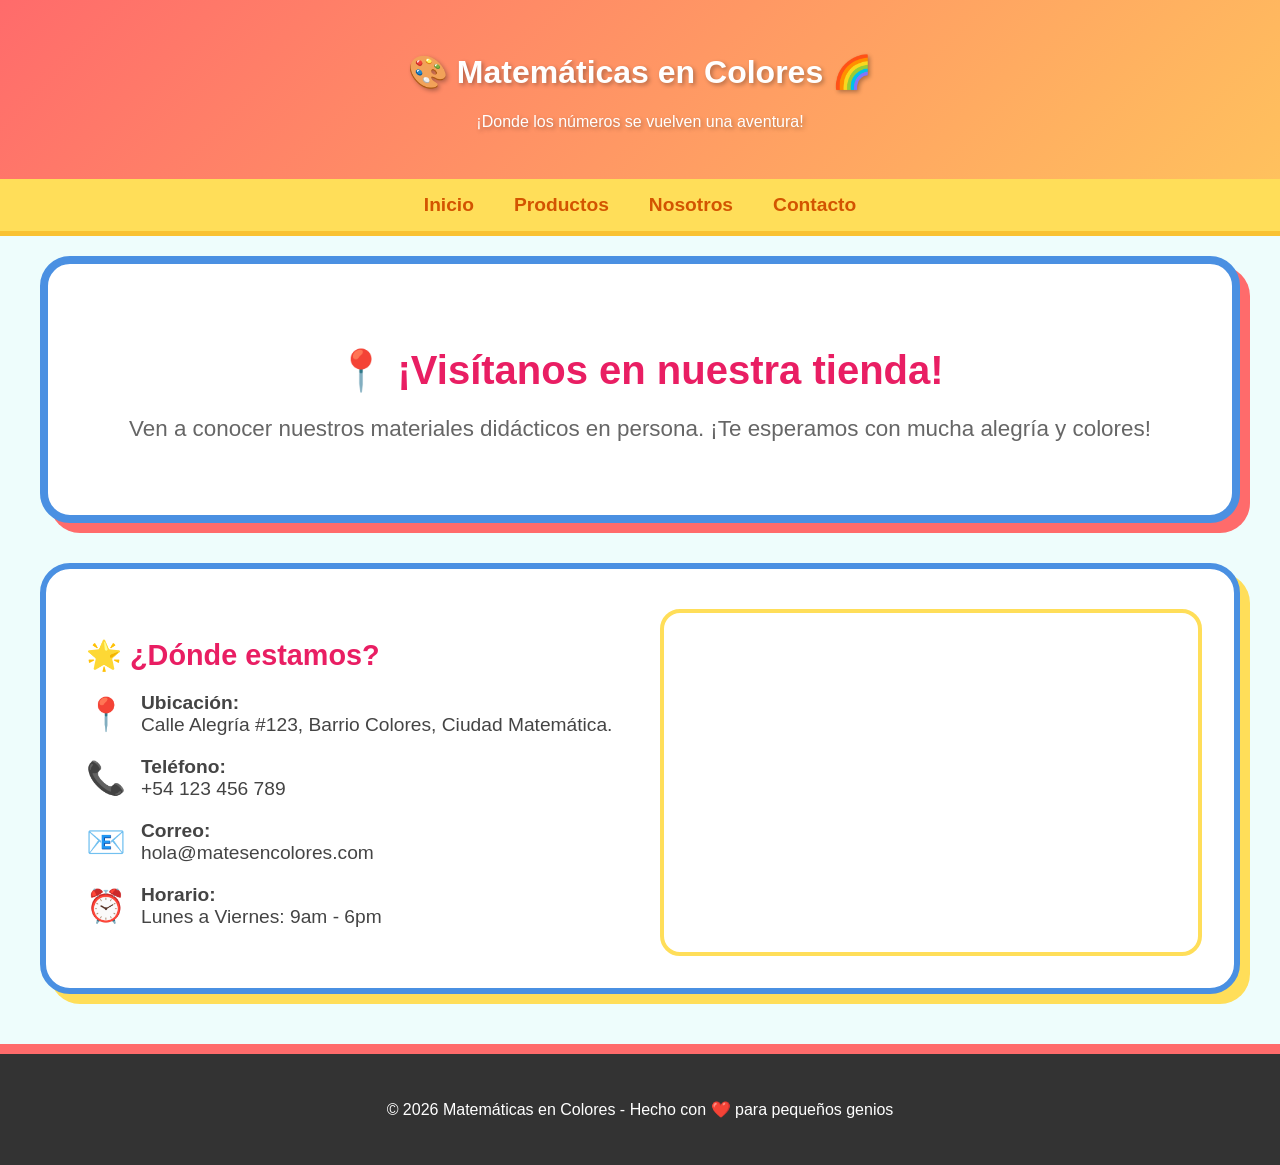
<file: contacto.html>
<!DOCTYPE html>
<html lang="es">
<head>
    <meta charset="UTF-8">
    <meta name="viewport" content="width=device-width, initial-scale=1.0">
    <title>Contacto - Matemáticas en Colores</title>
    <link rel="stylesheet" href="style.css">
    <style>
        .contact-container {
            display: grid;
            grid-template-columns: 1fr 1fr;
            gap: 40px;
            background: white;
            padding: 40px;
            border-radius: 30px;
            border: 6px solid #4a90e2;
            box-shadow: 10px 10px 0px #ffde59;
        }
        .contact-info {
            text-align: left;
        }
        .contact-info h3 {
            color: #e91e63;
            font-size: 1.8rem;
            margin-bottom: 20px;
        }
        .contact-method {
            display: flex;
            align-items: center;
            margin-bottom: 20px;
            font-size: 1.2rem;
        }
        .contact-method span {
            font-size: 2rem;
            margin-right: 15px;
        }
        .map-container {
            width: 100%;
            height: 100%;
            min-height: 300px;
            border-radius: 20px;
            overflow: hidden;
            border: 4px solid #ffde59;
        }
        @media (max-width: 768px) {
            .contact-container {
                grid-template-columns: 1fr;
            }
        }
    </style>
</head>
<body>
    <header>
        <h1>🎨 Matemáticas en Colores 🌈</h1>
        <p>¡Donde los números se vuelven una aventura!</p>
    </header>
    <nav>
        <a href="index.html">Inicio</a>
        <a href="productos.html">Productos</a>
        <a href="nosotros.html">Nosotros</a>
        <a href="contacto.html">Contacto</a>
    </nav>
    <div class="container">
        <section class="hero">
            <h2 style="color: #e91e63;">📍 ¡Visítanos en nuestra tienda!</h2>
            <p>Ven a conocer nuestros materiales didácticos en persona. ¡Te esperamos con mucha alegría y colores!</p>
        </section>

        <div class="contact-container">
            <div class="contact-info">
                <h3>🌟 ¿Dónde estamos?</h3>
                <div class="contact-method">
                    <span>📍</span>
                    <div><strong>Ubicación:</strong><br>Calle Alegría #123, Barrio Colores, Ciudad Matemática.</div>
                </div>
                <div class="contact-method">
                    <span>📞</span>
                    <div><strong>Teléfono:</strong><br>+54 123 456 789</div>
                </div>
                <div class="contact-method">
                    <span>📧</span>
                    <div><strong>Correo:</strong><br>hola@matesencolores.com</div>
                </div>
                <div class="contact-method">
                    <span>⏰</span>
                    <div><strong>Horario:</strong><br>Lunes a Viernes: 9am - 6pm</div>
                </div>
            </div>

            <div class="map-container">
                <!-- Mapa de Google Maps (Ejemplo genérico centrado en una zona urbana) -->
                <iframe
                    src="https://www.google.com/maps/embed?pb=!1m18ihttps://www.google.com/maps/embed?pb=!1m18!1m12!1m3!1d3151.83P4.00!2d-58.3815!3d-34.6037!2m3!1f0!2f0!3f0!3m2!1i1024!2i768!4f13.1!3m3!1m2!1s0x0%3A0x0!2zMzTCs gì0yJzEzLidTswS0yMyc0OS41IkU!5e0!3m2!1ses!2sar!4v1600000000000"
                    width="100%"
                    height="100%"
                    style="border:0;"
                    allowfullscreen=""
                    loading="lazy">
                </iframe>
            </div>
        </div>
    </div>

    <footer style="border-top-color: #ff6b6b;">
        <p>&copy; 2026 Matemáticas en Colores - Hecho con ❤️ para pequeños genios</p>
    </footer>
</body>
</html>
</file>
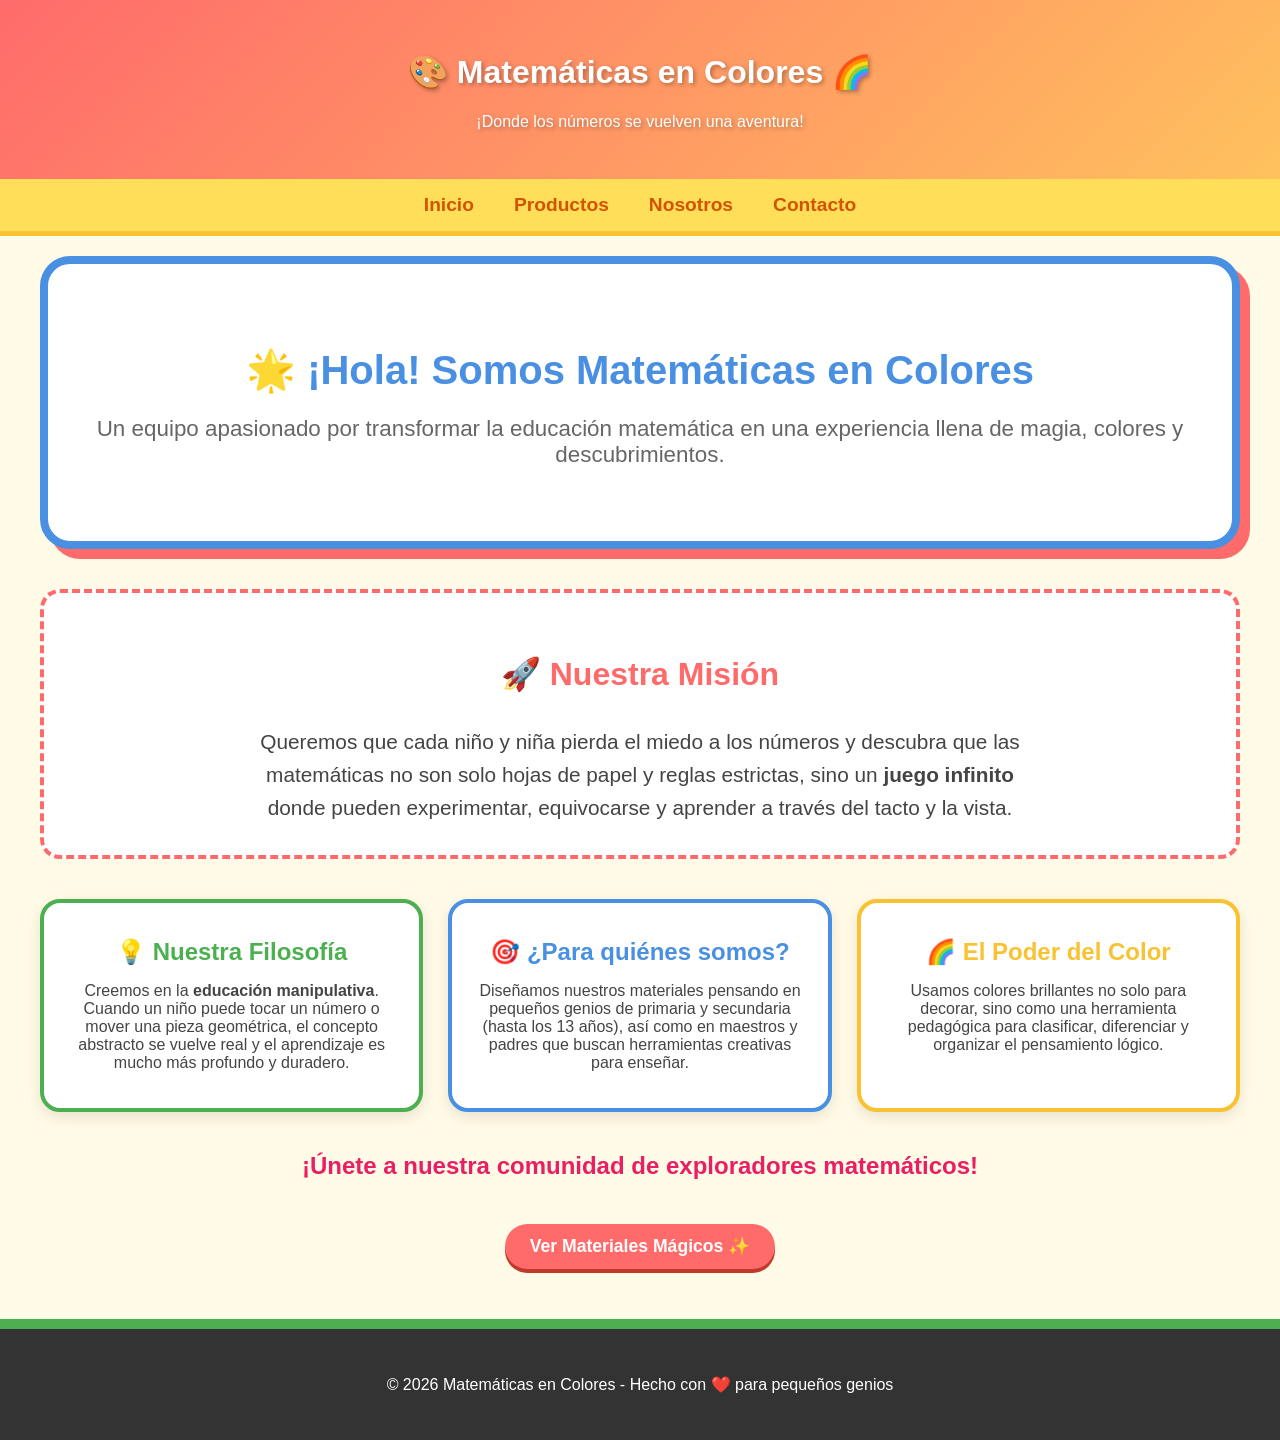
<file: nosotros.html>
<!DOCTYPE html>
<html lang="es">
<head>
    <meta charset="UTF-8">
    <meta name="viewport" content="width=device-width, initial-scale=1.0">
    <title>Conócenos - Matemáticas en Colores</title>
    <link rel="stylesheet" href="style.css">
</head>
<body style="background-color: #fffbe6;">
    <header>
        <h1>🎨 Matemáticas en Colores 🌈</h1>
        <p>¡Donde los números se vuelven una aventura!</p>
    </header>
    <nav>
        <a href="index.html">Inicio</a>
        <a href="productos.html">Productos</a>
        <a href="nosotros.html">Nosotros</a>
        <a href="contacto.html">Contacto</a>
    </nav>
    <div class="container">
        <section class="hero">
            <h2 style="color: #4a90e2;">🌟 ¡Hola! Somos Matemáticas en Colores</h2>
            <p>Un equipo apasionado por transformar la educación matemática en una experiencia llena de magia, colores y descubrimientos.</p>
        </section>

        <div class="featured-section" style="display: flex; flex-direction: column; align-items: center; text-align: center; border-color: #ff6b6b;">
            <div class="featured-text">
                <h3 style="color: #ff6b6b; font-size: 2rem;">🚀 Nuestra Misión</h3>
                <p style="font-size: 1.3rem; max-width: 800px; margin: 0 auto;">
                    Queremos que cada niño y niña pierda el miedo a los números y descubra que las matemáticas no son solo hojas de papel y reglas estrictas, sino un <b>juego infinito</b> donde pueden experimentar, equivocarse y aprender a través del tacto y la vista.
                </p>
            </div>
        </div>

        <div class="products-grid" style="grid-template-columns: repeat(auto-fit, minmax(300px, 1fr));">
            <div class="product-card" style="border-color: #4caf50;">
                <h3 style="color: #4caf50;">💡 Nuestra Filosofía</h3>
                <p>Creemos en la <b>educación manipulativa</b>. Cuando un niño puede tocar un número o mover una pieza geométrica, el concepto abstracto se vuelve real y el aprendizaje es mucho más profundo y duradero.</p>
            </div>

            <div class="product-card" style="border-color: #4a90e2;">
                <h3 style="color: #4a90e2;">🎯 ¿Para quiénes somos?</h3>
                <p>Diseñamos nuestros materiales pensando en pequeños genios de primaria y secundaria (hasta los 13 años), así como en maestros y padres que buscan herramientas creativas para enseñar.</p>
            </div>

            <div class="product-card" style="border-color: #f9c232;">
                <h3 style="color: #f9c232;">🌈 El Poder del Color</h3>
                <p>Usamos colores brillantes no solo para decorar, sino como una herramienta pedagógica para clasificar, diferenciar y organizar el pensamiento lógico.</p>
            </div>
        </div>

        <div style="text-align: center; margin-top: 40px;">
            <p style="font-size: 1.5rem; color: #e91e63; font-weight: bold;">¡Únete a nuestra comunidad de exploradores matemáticos!</p>
            <a href="productos.html" class="btn-buy" style="display: inline-block; margin-top: 20px;">Ver Materiales Mágicos ✨</a>
        </div>
    </div>

    <footer style="border-top-color: #4caf50;">
        <p>&copy; 2026 Matemáticas en Colores - Hecho con ❤️ para pequeños genios</p>
    </footer>
</body>
</html>
</file>
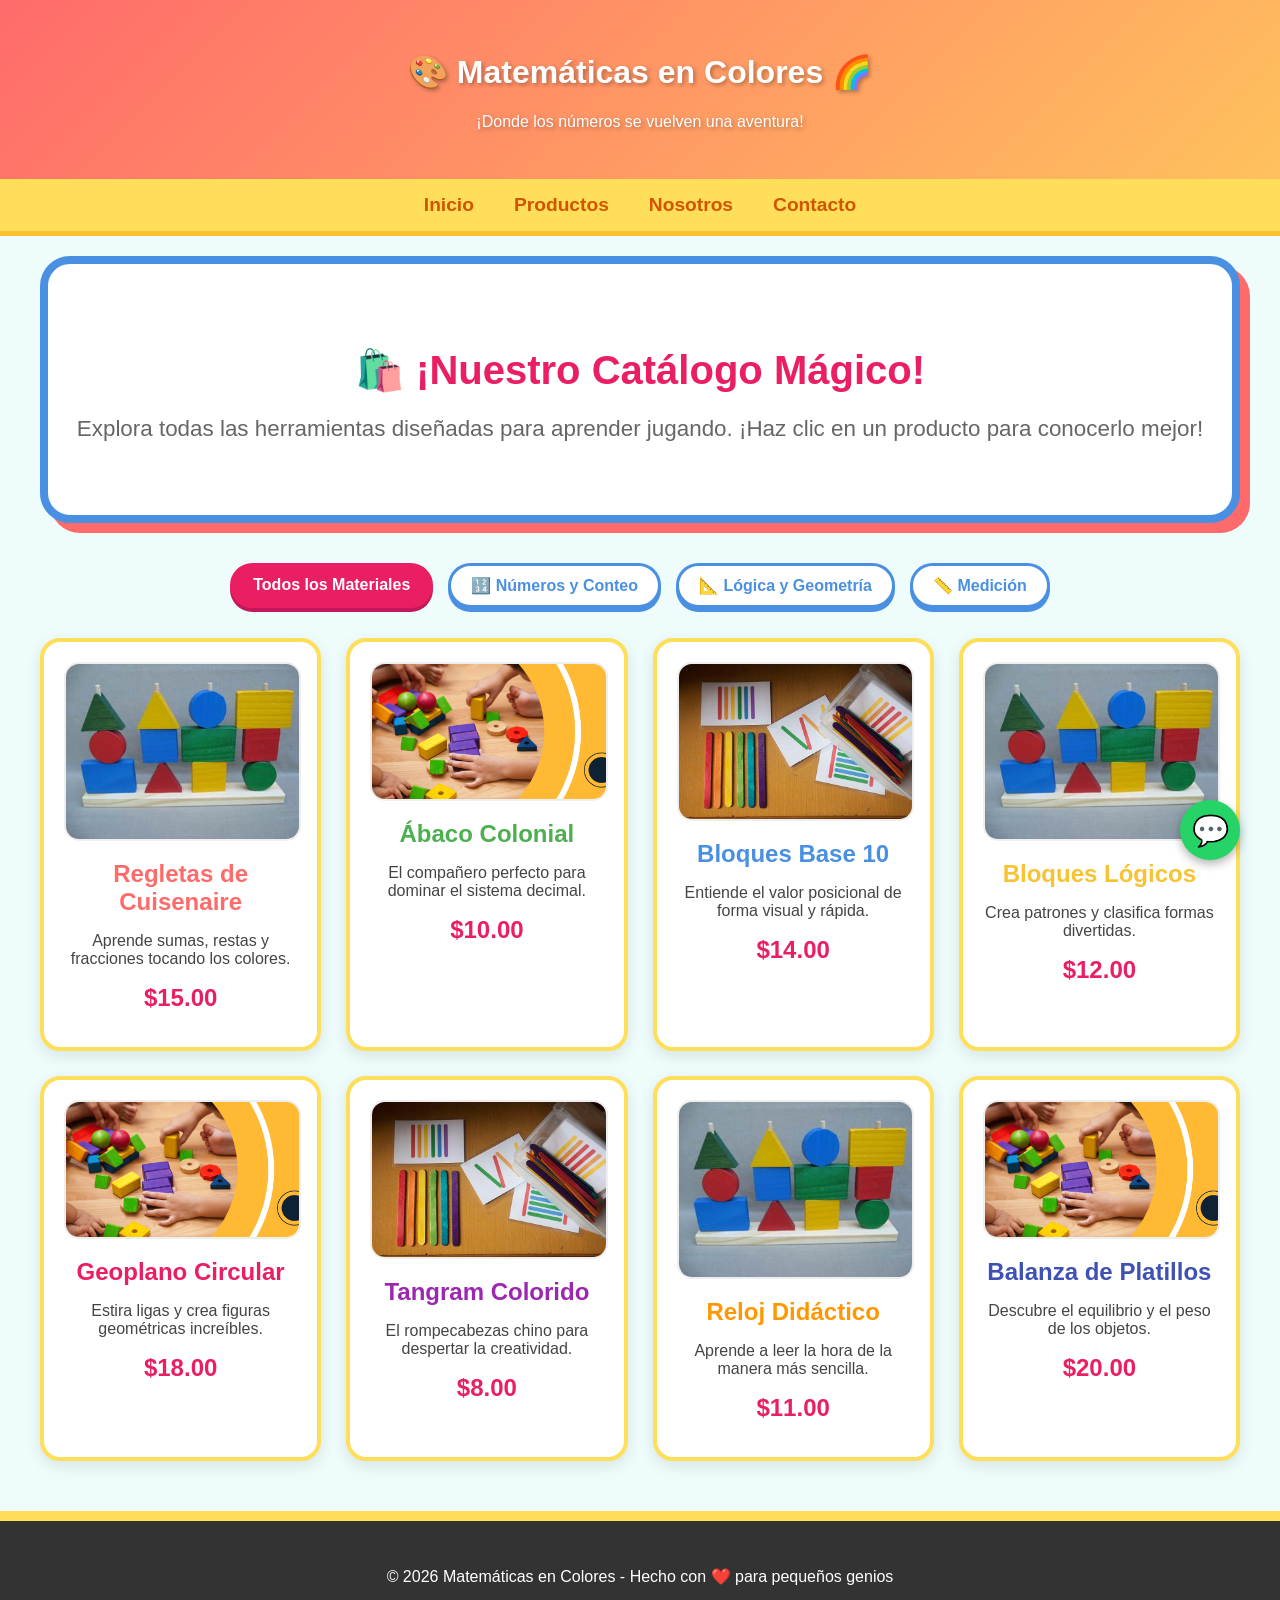
<file: productos.html>
<!DOCTYPE html>
<html lang="es">
<head>
    <meta charset="UTF-8">
    <meta name="viewport" content="width=device-width, initial-scale=1.0">
    <title>Catálogo de Productos - Matemáticas en Colores</title>
    <link rel="stylesheet" href="style.css">
    <style>
        .filter-container {
            display: flex;
            justify-content: center;
            flex-wrap: wrap;
            gap: 15px;
            margin-bottom: 30px;
        }
        .filter-btn {
            background: white;
            border: 3px solid #4a90e2;
            color: #4a90e2;
            padding: 10px 20px;
            border-radius: 50px;
            cursor: pointer;
            font-weight: bold;
            font-family: inherit;
            font-size: 1rem;
            transition: all 0.3s ease;
            box-shadow: 0 4px 0 #4a90e2;
        }
        .filter-btn:hover {
            background: #4a90e2;
            color: white;
            transform: translateY(-2px);
        }
        .filter-btn.active {
            background: #e91e63;
            border-color: #e91e63;
            color: white;
            box-shadow: 0 4px 0 #c2185b;
        }
        .product-card.hidden {
            display: none;
        }
        .product-card {
            cursor: pointer;
        }
    </style>
</head>
<body>
    <header>
        <h1>🎨 Matemáticas en Colores 🌈</h1>
        <p>¡Donde los números se vuelven una aventura!</p>
    </header>
    <nav>
        <a href="index.html">Inicio</a>
        <a href="productos.html">Productos</a>
        <a href="nosotros.html">Nosotros</a>
        <a href="contacto.html">Contacto</a>
    </nav>
    <div class="container">
        <section class="hero">
            <h2 style="color: #e91e63;">🛍️ ¡Nuestro Catálogo Mágico!</h2>
            <p>Explora todas las herramientas diseñadas para aprender jugando. ¡Haz clic en un producto para conocerlo mejor!</p>
        </section>

        <div class="filter-container">
            <button class="filter-btn active" data-category="all">Todos los Materiales</button>
            <button class="filter-btn" data-category="conteo">🔢 Números y Conteo</button>
            <button class="filter-btn" data-category="geometria">📐 Lógica y Geometría</button>
            <button class="filter-btn" data-category="medicion">📏 Medición</button>
        </div>

        <main class="products-grid" id="products-grid">
            <!-- Categoría: Números y Conteo -->
            <div class="product-card" data-category="conteo"
                 data-full-desc="Las Regletas de Cuisenaire son un conjunto de bloques de colores de diferentes longitudes. Son perfectas para que los niños visualicen la composición y descomposición de números, aprendan sumas, restas y hasta conceptos de multiplicación de forma táctil."
                 data-price="$15.00">
                <img src="productos/ejemplo.jpg" alt="Regletas">
                <h3 style="color: #ff6b6b;">Regletas de Cuisenaire</h3>
                <p>Aprende sumas, restas y fracciones tocando los colores.</p>
                <span class="price">$15.00</span>
            </div>

            <div class="product-card" data-category="conteo"
                 data-full-desc="El Ábaco Colonial es una herramienta clásica y poderosa. Ayuda a los estudiantes a comprender el sistema decimal, el valor posicional y a realizar operaciones básicas de conteo con un soporte físico que facilita la concentración."
                 data-price="$10.00">
                <img src="productos/ejemplo2.png" alt="Ábaco">
                <h3 style="color: #4caf50;">Ábaco Colonial</h3>
                <p>El compañero perfecto para dominar el sistema decimal.</p>
                <span class="price">$10.00</span>
            </div>

            <div class="product-card" data-category="conteo"
                 data-full-desc="Los Bloques Base 10 permiten a los niños 'ver' la diferencia entre unidades, decenas y centenas. Es la herramienta ideal para eliminar la confusión sobre el valor posicional en los primeros años de escolaridad."
                 data-price="$14.00">
                <img src="productos/ejemplo3.jpg" alt="Bloques Base 10">
                <h3 style="color: #4a90e2;">Bloques Base 10</h3>
                <p>Entiende el valor posicional de forma visual y rápida.</p>
                <span class="price">$14.00</span>
            </div>

            <!-- Categoría: Lógica y Geometría -->
            <div class="product-card" data-category="geometria"
                 data-full-desc="Los Bloques Lógicos consisten en piezas que varían en color, forma y tamaño. Ayudan a desarrollar la capacidad de análisis, la clasificación y la resolución de problemas mediante la identificación de atributos."
                 data-price="$12.00">
                <img src="productos/ejemplo.jpg" alt="Bloques Lógicos">
                <h3 style="color: #f9c232;">Bloques Lógicos</h3>
                <p>Crea patrones y clasifica formas divertidas.</p>
                <span class="price">$12.00</span>
            </div>

            <div class="product-card" data-category="geometria"
                 data-full-desc="El Geoplano Circular permite explorar la geometría plana mediante la creación de figuras con ligas elásticas. Es ideal para enseñar conceptos de simetría, ángulos y polígonos de manera creativa y kinestésica."
                 data-price="$18.00">
                <img src="productos/ejemplo2.png" alt="Geoplano Circular">
                <h3 style="color: #e91e63;">Geoplano Circular</h3>
                <p>Estira ligas y crea figuras geométricas increíbles.</p>
                <span class="price">$18.00</span>
            </div>

            <div class="product-card" data-category="geometria"
                 data-full-desc="El Tangram es el rompecabezas la chino por excelencia. A través de 7 piezas geométricas, el niño debe formar figuras específicas, fomentando la visión espacial y la paciencia."
                 data-price="$8.00">
                <img src="productos/ejemplo3.jpg" alt="Tangram">
                <h3 style="color: #9c27b0;">Tangram Colorido</h3>
                <p>El rompecabezas chino para despertar la creatividad.</p>
                <span class="price">$8.00</span>
            </div>

            <!-- Categoría: Medición -->
            <div class="product-card" data-category="medicion"
                 data-full-desc="Nuestro Reloj Didáctico tiene manecillas móviles y colores contrastantes para que aprender a leer la hora sea un juego. Incluye marcas de minutos y horas muy claras para evitar confusiones."
                 data-price="$11.00">
                <img src="productos/ejemplo.jpg" alt="Reloj Didáctico">
                <h3 style="color: #ff9800;">Reloj Didáctico</h3>
                <p>Aprende a leer la hora de la manera más sencilla.</p>
                <span class="price">$11.00</span>
            </div>

            <div class="product-card" data-category="medicion"
                 data-full-desc=" la Balanza de Platillos es la introducción perfecta al concepto de masa y peso. Permite comparar objetos y entender el equilibrio, fundamental para comprender las igualdades matemáticas."
                 data-price="$20.00">
                <img src="productos/ejemplo2.png" alt="Balanza">
                <h3 style="color: #3f51b5;">Balanza de Platillos</h3>
                <p>Descubre el equilibrio y el peso de los objetos.</p>
                <span class="price">$20.00</span>
            </div>
        </main>
    </div>

    <!-- Modal para detalle de producto -->
    <div class="modal" id="product-modal">
        <div class="modal-content">
            <button class="modal-close" id="close-modal">&times;</button>
            <div class="modal-image">
                <div class="modal-carousel">
                    <div class="carousel-container" id="carousel-items">
                        <!-- Items will be added by JS -->
                    </div>
                    <div class="carousel-nav">
                        <button class="carousel-btn" id="prev-btn">❮</button>
                        <button class="carousel-btn" id="next-btn">❯</button>
                    </div>
                </div>
            </div>
            <div class="modal-details">
                <h2 id="modal-title">Título del Producto</h2>
                <div class="modal-price" id="modal-price">$0.00</div>
                <p id="modal-desc">Descripción detallada del producto...</p>
                <a href="https://wa.me/123456789" target="_blank" class="btn-buy" style="display: inline-block; text-align: center; text-decoration: none;">Consultar por WhatsApp 💬</a>
            </div>
        </div>
    </div>

    <a href="https://wa.me/123456789" class="whatsapp-float" target="_blank" title="¡Chatea con nosotros!">
        <span>💬</span>
    </a>

    <footer>
        <p>&copy; 2026 Matemáticas en Colores - Hecho con ❤️ para pequeños genios</p>
    </footer>

    <script>
        document.addEventListener('DOMContentLoaded', () => {
            // Lógica de Filtros
            const buttons = document.querySelectorAll('.filter-btn');
            const products = document.querySelectorAll('.product-card');

            buttons.forEach(button => {
                button.addEventListener('click', () => {
                    buttons.forEach(btn => btn.classList.remove('active'));
                    button.classList.add('active');
                    const category = button.getAttribute('data-category');
                    products.forEach(product => {
                        const productCategory = product.getAttribute('data-category');
                        if (category === 'all' || category === productCategory) {
                            product.classList.remove('hidden');
                        } else {
                            product.classList.add('hidden');
                        }
                    });
                });
            });

            // Lógica del Modal de Detalle
            const modal = document.getElementById('product-modal');
            const closeModal = document.getElementById('close-modal');
            const carouselItems = document.getElementById('carousel-items');
            const modalTitle = document.getElementById('modal-title');
            const modalPrice = document.getElementById('modal-price');
            const modalDesc = document.getElementById('modal-desc');

            products.forEach(product => {
                product.style.cursor = 'pointer';
                product.addEventListener('click', () => {
                    const title = product.querySelector('h3').innerText;
                    const price = product.getAttribute('data-price');
                    const desc = product.getAttribute('data-full-desc');

                    // Simular un carrusel con las 3 imágenes de ejemplo
                    const imgs = ["productos/ejemplo.jpg", "productos/ejemplo2.png", "productos/ejemplo3.jpg"];
                    carouselItems.innerHTML = '';
                    imgs.forEach(src => {
                        const div = document.createElement('div');
                        div.className = 'carousel-item';
                        div.innerHTML = `<img src="${src}" alt="Imagen del producto">`;
                        carouselItems.appendChild(div);
                    });

                    modalTitle.innerText = title;
                    modalPrice.innerText = price;
                    modalDesc.innerText = desc;

                    modal.style.display = 'flex';
                });
            });

            // Navegación del carrusel con loop infinito corregido
            const nextBtn = document.getElementById('next-btn');
            const prevBtn = document.getElementById('prev-btn');

            nextBtn.addEventListener('click', () => {
                const currentScroll = carouselItems.scrollLeft;
                const maxScroll = carouselItems.scrollWidth - carouselItems.clientWidth;

                if (currentScroll >= maxScroll - 10) {
                    carouselItems.scrollTo({ left: 0, behavior: 'smooth' });
                } else {
                    const itemWidth = carouselItems.querySelector('.carousel-item').offsetWidth;
                    carouselItems.scrollBy({ left: itemWidth, behavior: 'smooth' });
                }
            });

            prevBtn.addEventListener('click', () => {
                if (carouselItems.scrollLeft <= 10) {
                    carouselItems.scrollTo({ left: carouselItems.scrollWidth, behavior: 'smooth' });
                } else {
                    const itemWidth = carouselItems.querySelector('.carousel-item').offsetWidth;
                    carouselItems.scrollBy({ left: -itemWidth, behavior: 'smooth' });
                }
            });

            closeModal.addEventListener('click', () => {
                modal.style.display = 'none';
            });

            window.addEventListener('click', (e) => {
                if (e.target === modal) {
                    modal.style.display = 'none';
                }
            });
        });
    </script>
</body>
</html>
</file>
<file: style.css>
body {
    font-family: 'Comic Sans MS', 'Chalkboard SE', 'cursive', sans-serif;
    margin: 0;
    padding: 0;
    background-color: #eefdfc;
    color: #444;
}
header {
    background: linear-gradient(135deg, #ff6b6b, #ffde59, #4caf50, #4a90e2);
    background-size: 400% 400%;
    animation: gradientBG 15s ease infinite;
    color: white;
    padding: 2rem 0;
    text-align: center;
    box-shadow: 0 4px 15px rgba(0,0,0,0.1);
    text-shadow: 2px 2px 4px rgba(0,0,0,0.3);
}
@keyframes gradientBG {
    0% { background-position: 0% 50%; }
    50% { background-position: 100% 50%; }
    100% { background-position: 0% 50%; }
}
nav {
    display: flex;
    justify-content: center;
    background: #ffde59;
    padding: 15px;
    border-bottom: 5px solid #f9c232;
}
nav a {
    color: #d35400;
    text-decoration: none;
    margin: 0 20px;
    font-weight: bold;
    font-size: 1.2rem;
    transition: color 0.3s, transform 0.2s;
}
nav a:hover {
    color: #e67e22;
    transform: scale(1.1);
}
.container {
    max-width: 1200px;
    margin: 20px auto;
    padding: 0 20px;
}
.hero {
    text-align: center;
    padding: 50px 20px;
    background: white;
    border: 8px solid #4a90e2;
    border-radius: 30px;
    margin-bottom: 40px;
    box-shadow: 10px 10px 0px #ff6b6b;
}
.hero h2 {
    color: #e91e63;
    font-size: 2.5rem;
    margin-bottom: 20px;
}
.hero p {
    font-size: 1.4rem;
    color: #666;
}
.featured-section {
    display: flex;
    align-items: center;
    gap: 30px;
    background: #fff;
    padding: 30px;
    border-radius: 20px;
    border: 4px dashed #4caf50;
    margin-bottom: 40px;
}
.featured-text {
    flex: 1;
}
.featured-text h3 {
    color: #4caf50;
    font-size: 1.8rem;
}
.featured-text p {
    font-size: 1.2rem;
    line-height: 1.6;
}
.products-grid {
    display: grid;
    grid-template-columns: repeat(auto-fill, minmax(250px, 1fr));
    gap: 25px;
}
.product-card {
    background: white;
    border-radius: 20px;
    padding: 20px;
    text-align: center;
    border: 4px solid #ffde59;
    box-shadow: 0 5px 15px rgba(0,0,0,0.1);
    transition: all 0.3s ease;
}
.product-card:hover {
    transform: scale(1.05) rotate(2deg);
    border-color: #ff6b6b;
}
.product-card img {
    max-width: 100%;
    height: auto;
    border-radius: 15px;
    border: 2px solid #eee;
}
.product-card h3 {
    color: #4a90e2;
    font-size: 1.5rem;
    margin: 15px 0 10px;
}
.price {
    font-size: 1.5rem;
    font-weight: bold;
    color: #e91e63;
    display: block;
    margin-bottom: 15px;
}
.btn-buy {
    background-color: #ff6b6b;
    color: white;
    border: none;
    padding: 12px 25px;
    border-radius: 50px;
    cursor: pointer;
    text-decoration: none;
    font-weight: bold;
    font-size: 1.1rem;
    box-shadow: 0 4px 0 #c0392b;
    transition: all 0.2s;
}
.btn-buy:hover {
    background-color: #ff5252;
    transform: translateY(2px);
    box-shadow: 0 2px 0 #c0392b;
}

/* Modal Styles */
.modal {
    display: none;
    position: fixed;
    top: 0;
    left: 0;
    width: 100%;
    height: 100%;
    background-color: rgba(0,0,0,0.8);
    z-index: 1000;
    justify-content: center;
    align-items: center;
    backdrop-filter: blur(5px);
}
.modal-content {
    background: white;
    max-width: 800px;
    width: 90%;
    border-radius: 30px;
    border: 8px solid #4a90e2;
    box-shadow: 15px 15px 0px #ffde59;
    position: relative;
    padding: 30px;
    display: flex;
    gap: 30px;
    animation: popIn 0.3s cubic-bezier(0.175, 0.885, 0.32, 1.275);
}
@keyframes popIn {
    from { transform: scale(0.5); opacity: 0; }
    to { transform: scale(1); opacity: 1; }
}
.modal-close {
    position: absolute;
    top: 20px;
    right: 20px;
    font-size: 2rem;
    cursor: pointer;
    color: #ff6b6b;
    font-weight: bold;
    border: none;
    background: none;
}
.modal-image {
    flex: 1;
    max-width: 400px;
}
.modal-image img {
    width: 100%;
    border-radius: 20px;
    border: 4px solid #eee;
}
.modal-details {
    flex: 1;
    display: flex;
    flex-direction: column;
    justify-content: center;
}
.modal-details h2 {
    color: #4a90e2;
    font-size: 2rem;
    margin-top: 0;
}
.modal-details p {
    font-size: 1.2rem;
    line-height: 1.6;
    color: #666;
}
.modal-price {
    font-size: 1.8rem;
    font-weight: bold;
    color: #e91e63;
    margin: 20px 0;
}

/* Carousel Styles */
.modal-carousel {
    position: relative;
    width: 100%;
}
.carousel-container {
    display: flex;
    overflow-x: auto;
    scroll-snap-type: x mandatory;
    border-radius: 20px;
    scrollbar-width: none; /* Firefox */
}
.carousel-container::-webkit-scrollbar {
    display: none; /* Chrome, Safari */
}
.carousel-item {
    min-width: 100%;
    scroll-snap-align: start;
}
.carousel-item img {
    width: 100%;
    display: block;
    border-radius: 20px;
    border: 4px solid #eee;
}
.carousel-nav {
    position: absolute;
    top: 50%;
    width: 100%;
    display: flex;
    justify-content: space-between;
    transform: translateY(-50%);
    pointer-events: none;
}
.carousel-btn {
    background: rgba(255,255,255,0.7);
    border: none;
    border-radius: 50%;
    width: 40px;
    height: 40px;
    cursor: pointer;
    font-weight: bold;
    font-size: 1.2rem;
    pointer-events: auto;
    transition: background 0.3s;
}
.carousel-btn:hover {
    background: white;
}

/* Floating WhatsApp Button */
.whatsapp-float {
    position: fixed;
    width: 60px;
    height: 60px;
    bottom: 40px;
    right: 40px;
    background-color: #25d366;
    color: #FFF;
    border-radius: 50px;
    text-align: center;
    font-size: 30px;
    box-shadow: 0px 4px 10px rgba(0,0,0,0.3);
    z-index: 10000;
    display: flex;
    align-items: center;
    justify-content: center;
    text-decoration: none;
    transition: transform 0.3s ease, background-color 0.3s;
}
.whatsapp-float:hover {
    transform: scale(1.1) rotate(10deg);
    background-color: #128c7e;
}

@media (max-width: 768px) {
    .modal-content {
        flex-direction: column;
        padding: 20px;
    }
    .modal-image {
        max-width: 100%;
    }
    .whatsapp-float {
        width: 50px;
        height: 50px;
        bottom: 20px;
        right: 20px;
        font-size: 25px;
    }
}

footer {
    text-align: center;
    padding: 30px 0;
    margin-top: 50px;
    background: #333;
    color: white;
    border-top: 10px solid #ffde59;
}
</file>
